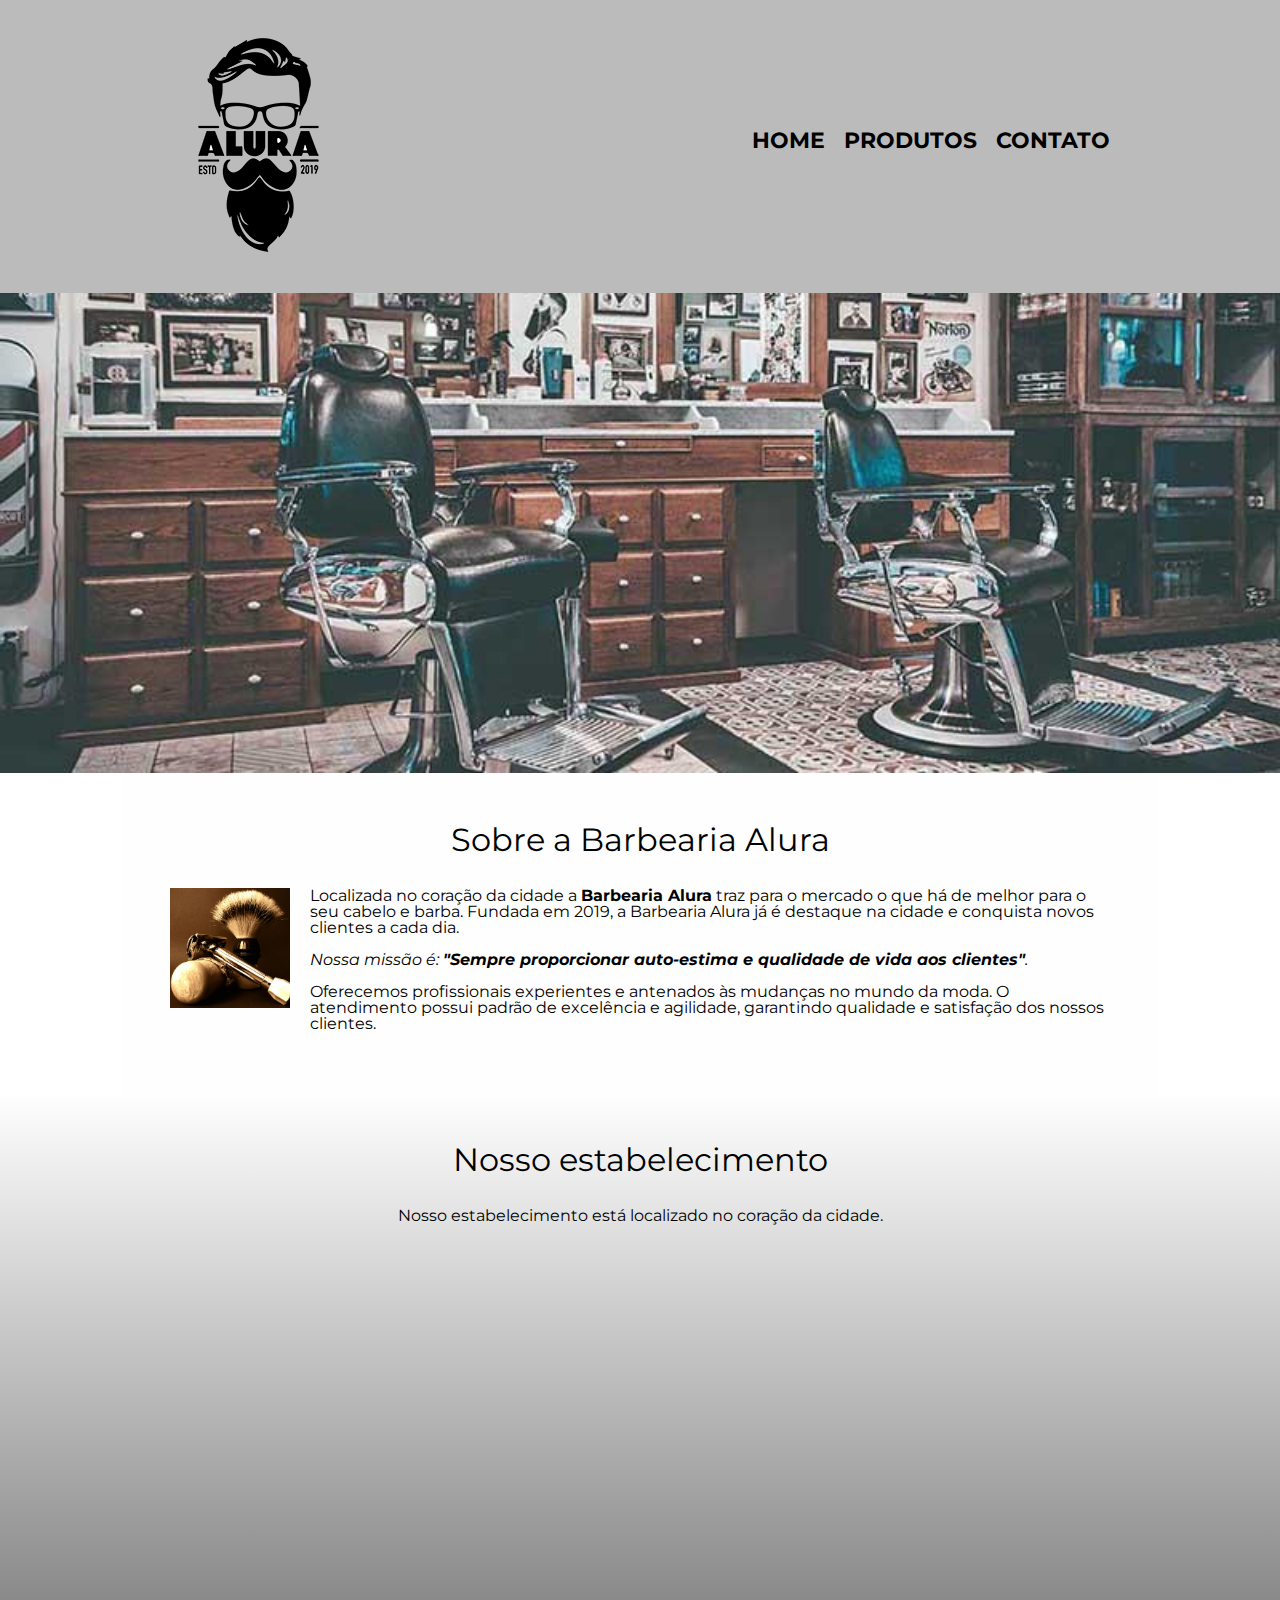
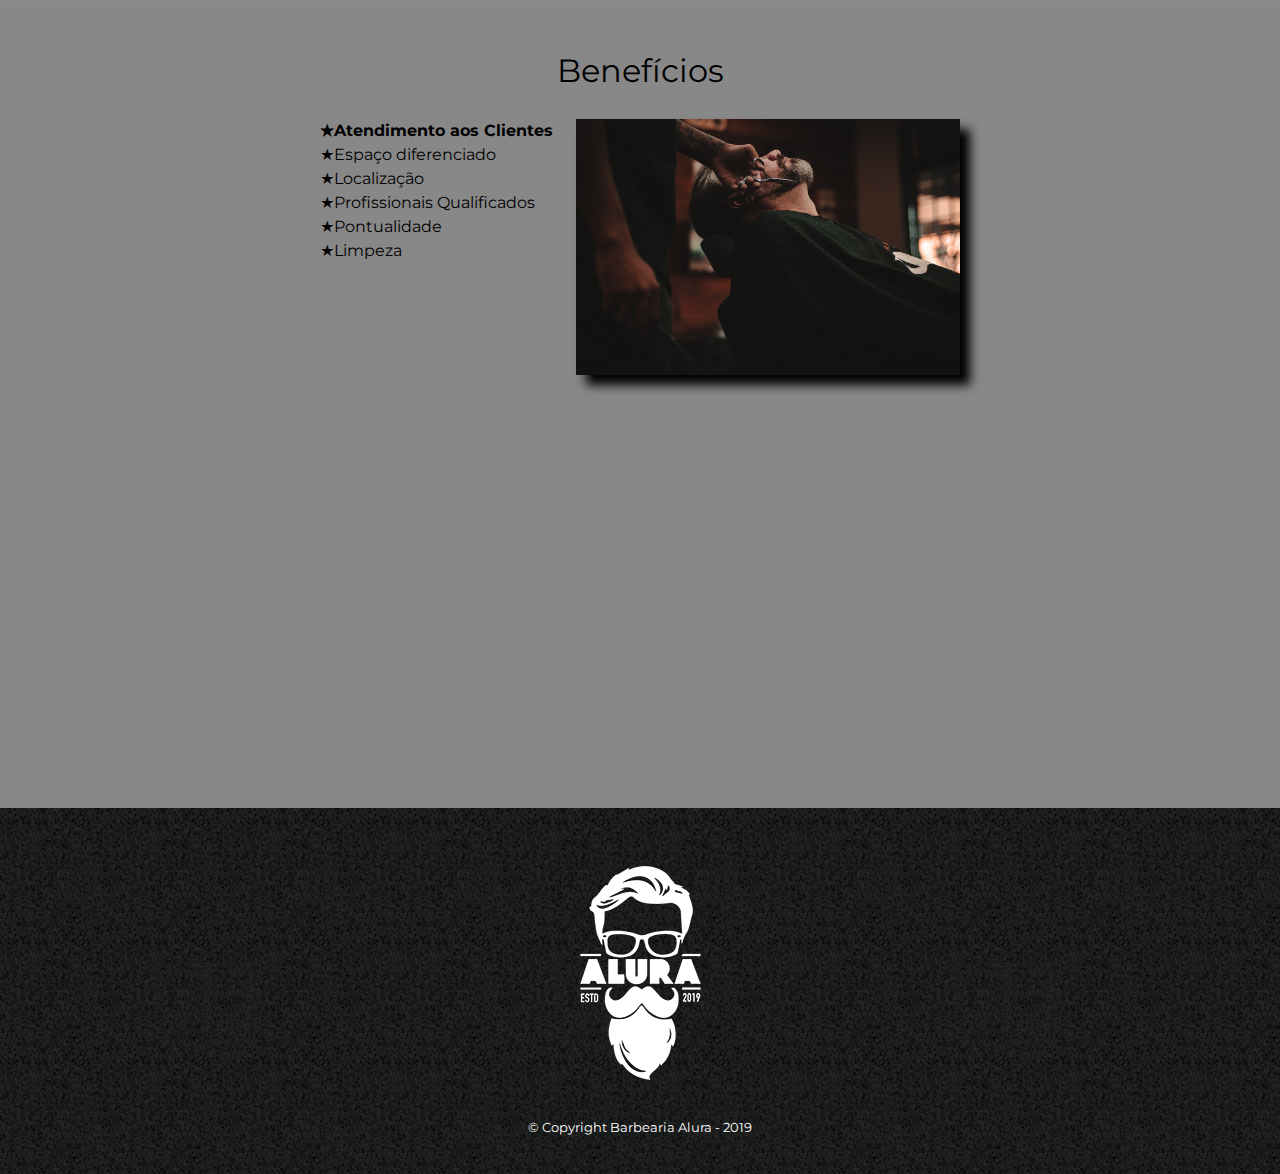
<file: index.html>
<!DOCTYPE html>
<html lang="pt-br">
	<head>
		<meta charset="UTF-8">
		<meta name="viewport" content="width=device-width">
		<title>Barbearia Alura</title>

		<link rel="stylesheet" href="reset.css">
		<link rel="stylesheet" href="style.css">
		<link href="https://fonts.googleapis.com/css?family=Montserrat&display=swap" rel="stylesheet">
	</head>

	<body>
		<header>
			<div class="caixa">
				<h1><img src="logo.png"></h1>

				<nav>
					<ul>
						<li><a href="index.html">Home</a></li>
						<li><a href="produtos.html">Produtos</a></li>
						<li><a href="contato.html">Contato</a></li>
					</ul>
				</nav>
			</div>
		</header>

		<img class="banner" src="banner.jpg">

		<main>
			<section class="principal">
				<h2 class="titulo-principal">Sobre a Barbearia Alura</h2>

				<img class="utensilios" src="utensilios.jpg" alt="Utensilios de um barbeiro.">
		 
				<p>Localizada no coração da cidade a <strong>Barbearia Alura</strong> traz para o mercado o que há de melhor para o seu cabelo e barba. Fundada em 2019, a Barbearia Alura já é destaque na cidade e conquista novos clientes a cada dia.</p>

				<p id="missao"><em>Nossa missão é: <strong>"Sempre proporcionar auto-estima e qualidade de vida aos clientes"</strong>.</em></p>

				<p>Oferecemos profissionais experientes e antenados às mudanças no mundo da moda. O atendimento possui padrão de excelência e agilidade, garantindo qualidade e satisfação dos nossos clientes.</p>
			</section>

			<section class="mapa">
				<h3 class="titulo-principal">Nosso estabelecimento</h3>
				<p>Nosso estabelecimento está localizado no coração da cidade.</p>

				<div class="mapa-conteudo"> 
					<iframe src="https://www.google.com/maps/embed?pb=!1m18!1m12!1m3!1d3656.4483278365396!2d-46.63466568562861!3d-23.588249068469487!2m3!1f0!2f0!3f0!3m2!1i1024!2i768!4f13.1!3m3!1m2!1s0x94ce5a2b2ed7f3a1%3A0xab35da2f5ca62674!2sCaelum!5e0!3m2!1spt-BR!2sbr!4v1568814489656!5m2!1spt-BR!2sbr" width="100%" height="300" frameborder="0" style="border:0;" allowfullscreen=""></iframe>
				</div>
			</section>

			<section class="beneficios">
				<h3 class="titulo-principal">Benefícios</h3>
				
				<div class="conteudo-beneficios">
					<ul class="lista-beneficios">
						<li class="itens">Atendimento aos Clientes</li>
						<li class="itens">Espaço diferenciado</li>
						<li class="itens">Localização</li>
						<li class="itens">Profissionais Qualificados</li>
						<li class="itens">Pontualidade</li>
						<li class="itens">Limpeza</li>
					</ul><img src="beneficios.jpg" class="imagembeneficios">	
				</div>
				
				<div class="video">
					<iframe width="100%" height="315" src="https://www.youtube.com/embed/wcVVXUV0YUY" frameborder="0" allow="accelerometer; autoplay; encrypted-media; gyroscope; picture-in-picture" allowfullscreen></iframe>
				</div>
			</section>
		</main>

		<footer>
			<img src="logo-branco.png">
			<p class="copyright">&copy; Copyright Barbearia Alura - 2019</p>
		</footer>
	</body>
</html>
</file>
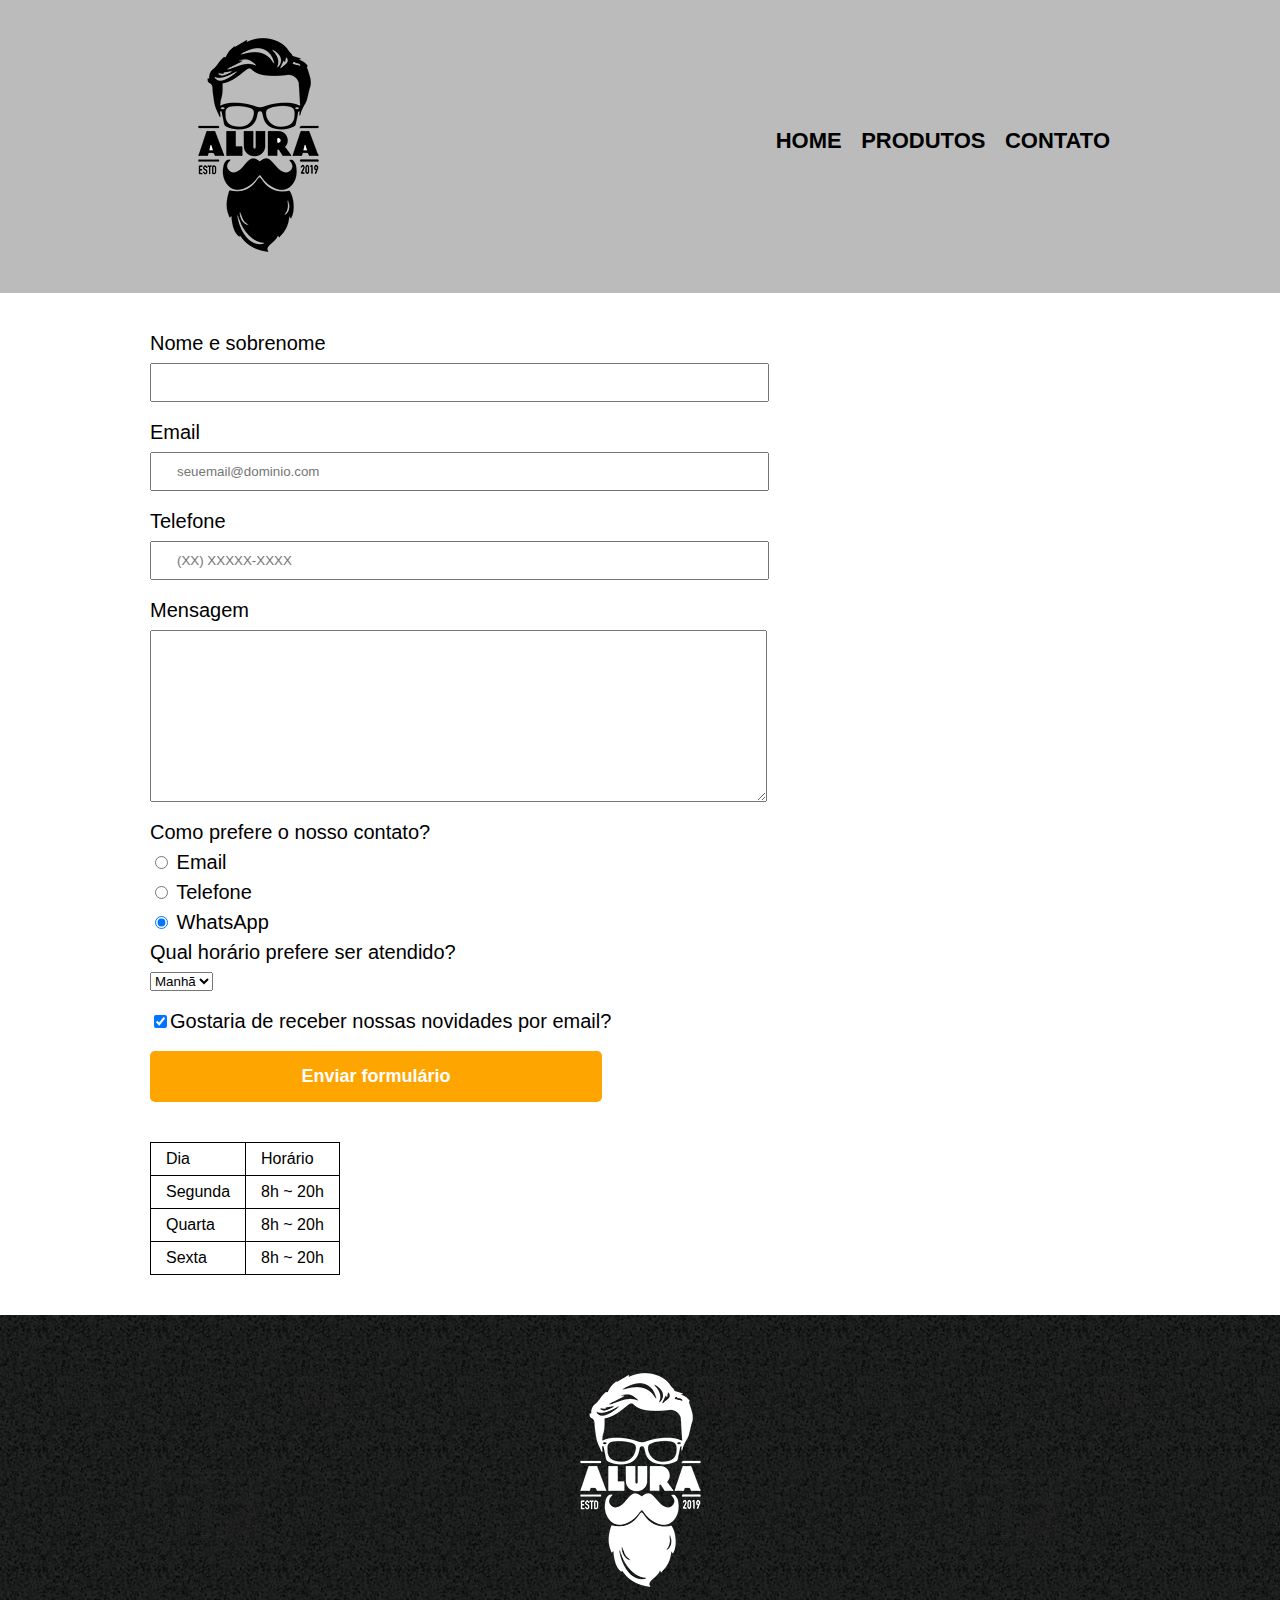
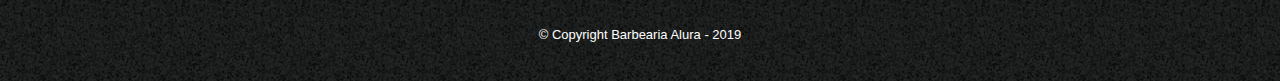
<file: contato.html>
<!DOCTYPE html>
<html>
	<head>
		<meta charset="UTF-8">
		<title>Contato - Barbearia Alura</title>

		<link rel="stylesheet" href="reset.css">
		<link rel="stylesheet" href="style.css">
	</head>
	<body>
		<header>
			<div class="caixa">
				<h1><img src="logo.png" alt="Logo da Barbearia Alura"></h1>

				<nav>
					<ul>
						<li><a href="index.html">Home</a></li>
						<li><a href="produtos.html">Produtos</a></li>
						<li><a href="contato.html">Contato</a></li>
					</ul>
				</nav>
			</div>
		</header>

		<main>
			<form class="formulario">
				<label for="nomesobrenome">Nome e sobrenome</label>
				<input type="text" id="nomesobrenome" class="input-padrao" required>

				<label for="email">Email</label>
				<input type="email" id="email" class="input-padrao" required placeholder="seuemail@dominio.com">

				<label for="telefone">Telefone</label>
				<input type="tel" id="telefone" class="input-padrao" required placeholder="(XX) XXXXX-XXXX">

				<label for="mensagem">Mensagem</label>
				<textarea cols="70" rows="10" id="mensagem" class="input-padrao" required></textarea>

				<fieldset>
					<legend>Como prefere o nosso contato?</legend>
					<label for="radio-email"><input type="radio" name="contato" value="email" id="radio-email"> Email</label>
					
					<label for="radio-telefone"><input type="radio" name="contato" value="telefone" id="radio-telefone"> Telefone</label>
					
					<label for="radio-whatsapp"><input type="radio" name="contato" value="whatsapp" id="radio-whatsapp" checked> WhatsApp</label>
				</fieldset>

				<fieldset>
					<legend>Qual horário prefere ser atendido?</legend>
					<select>
						<option>Manhã</option>
						<option>Tarde</option>
						<option>Noite</option>
					</select>
				</fieldset>

				<label class="checkbox"><input type="checkbox" checked>Gostaria de receber nossas novidades por email?</label>

				<input type="submit" value="Enviar formulário" class="enviar">
			</form>

			<table class="tabela">
				<tr>
					<td>Dia</td>
					<td>Horário</td>
				</tr>
				<tr>
					<td>Segunda</td>
					<td>8h ~ 20h</td>
				</tr>
				<tr>
					<td>Quarta</td>
					<td>8h ~ 20h</td>
				</tr>
				<tr>
					<td>Sexta</td>
					<td>8h ~ 20h</td>
				</tr>
			</table>
		</main>

		<footer>
			<img src="logo-branco.png" alt="Logo da Barbearia Alura">
			<p class="copyright">&copy; Copyright Barbearia Alura - 2019</p>
		</footer>
	</body>
</html>
</file>
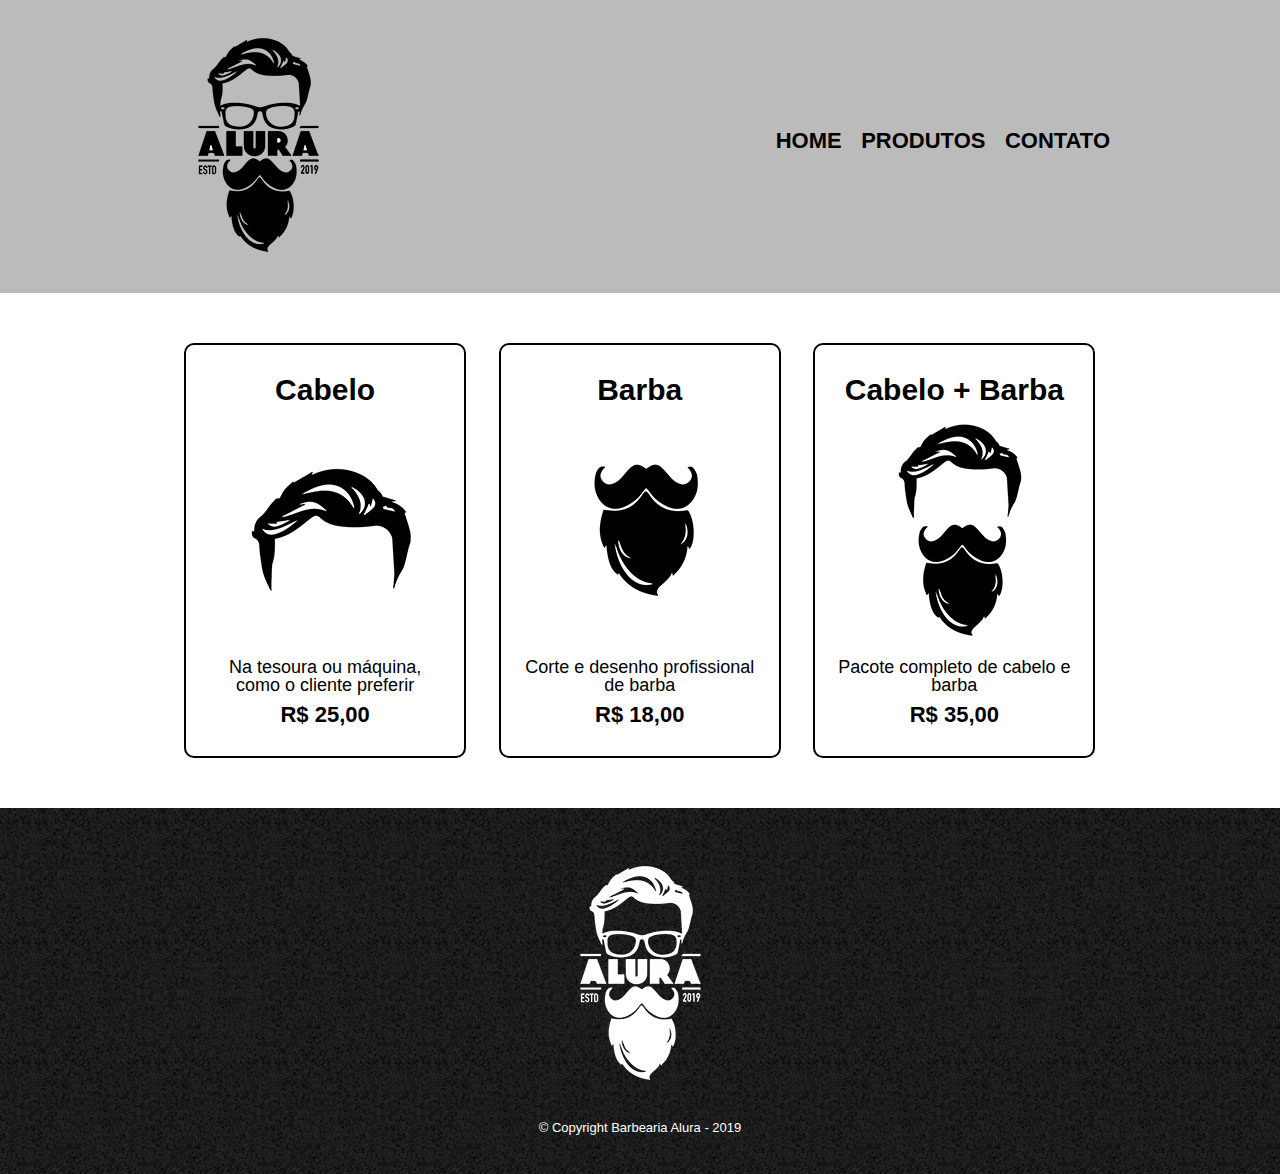
<file: produtos.html>
<!DOCTYPE html>
<html>
	<head>
		<meta charset="UTF-8">
		<title>Produtos - Barbearia Alura</title>

		<link rel="stylesheet" href="reset.css">
		<link rel="stylesheet" href="style.css">
	</head>
	<body>
		<header>
			<div class="caixa">
				<h1><img src="logo.png"></h1>

				<nav>
					<ul>
						<li><a href="index.html">Home</a></li>
						<li><a href="produtos.html">Produtos</a></li>
						<li><a href="contato.html">Contato</a></li>
					</ul>
				</nav>
			</div>
		</header>

		<main>
			<ul class="produtos">
				<li>
					<h2>Cabelo</h2>
					<img src="cabelo.jpg">
					<p class="produto-descricao">Na tesoura ou máquina, como o cliente preferir</p>
					<p class="produto-preco">R$ 25,00</p>
				</li>
				<li>
					<h2>Barba</h2>
					<img src="barba.jpg">
					<p class="produto-descricao">Corte e desenho profissional de barba</p>
					<p class="produto-preco">R$ 18,00</p>
				</li>
				<li>
					<h2>Cabelo + Barba</h2>
					<img src="cabelo+barba.jpg">
					<p class="produto-descricao">Pacote completo de cabelo e barba</p>
					<p class="produto-preco">R$ 35,00</p>
				</li>
			</ul>
		</main>

		<footer>
			<img src="logo-branco.png">
			<p class="copyright">&copy; Copyright Barbearia Alura - 2019</p>
		</footer>
	</body>
</html>
</file>
<file: style.css>
body {
	font-family: 'Montserrat', sans-serif;
}

header {
	background: #BBBBBB;
	padding: 20px 0;
}

.caixa {
	position: relative;
	width: 940px;
	margin: 0 auto;
}

nav {
	position: absolute;
	top: 110px;
	right: 0;
}

nav li {
	display: inline;
	margin: 0 0 0 15px;
}

nav a {
	text-transform: uppercase;
	color: #000000;
	font-weight: bold;
	font-size: 22px;
	text-decoration: none;
}

nav a:hover {
	color: #C78C19;
	text-decoration: underline;
}

.produtos {
	width: 940px;
	margin: 0 auto;
	padding: 50px 0;
}

.produtos li {
	display: inline-block;
	text-align: center;
	width: 30%;
	vertical-align: top;
	margin: 0 1.5%;
	padding: 30px 20px;
	box-sizing: border-box;
	border: 2px solid #000000;
	border-radius: 10px;
}

.produtos li:hover {
	border-color: #C78C19;
}

.produtos li:active {
	border-color: #088C19;	
}

.produtos li:hover h2 {
	font-size: 34px;
}

.produtos h2 {
	font-size: 30px;
	font-weight: bold;
}

.produto-descricao {
	font-size: 18px;
}

.produto-preco {
	font-size: 22px;
	font-weight: bold;
	margin-top: 10px;
}

footer {
	text-align: center;
	background: url("bg.jpg");
	padding: 40px 0;
}

.copyright {
	color: #FFFFFF;
	font-size: 13px;
	margin: 20px 0 0;
}

main {
	
}

form {
	margin: 40px 0;
}

form label, form legend {
	display:block;
	font-size: 20px;
	margin: 0 0 10px;
}

.input-padrao {
	display: block;
	margin: 0 0 20px;
	padding: 10px 25px;
	width: 50%;
}

.checkbox {
	margin: 20px 0;
}

.enviar {
	width:40%;
	padding: 15px 0;
	background: orange;
	color: white;
	font-weight: bold;
	font-size: 18px;
	border: none;
	border-radius: 5px;
	transition: 1s all;
	cursor: pointer;
}

.enviar:hover {
	background: darkorange;
	transform: scale(1.2);
}

table {
	margin: 20px 0 40px;
}

thead {
	background: #555555;
	color: white;
	font-weight: bold;
}

td, th {
	border: 1px solid #000000;
	padding: 8px 15px;
}


.tabela, .formulario{
	margin-left: 150px;
}


/* css da página inicial */
.banner {
	width:100%;
}

.principal{
	padding: 3em;
	background: #FEFEFE;
	width: 940px;
	margin: 0 auto;
}
/*pseuda classe seleciona primeira letra first-letter {
    font-weight: bold;
}
*/
.titulo-principal {
	text-align: center;
	font-size: 2em;
	margin: 0 0 1em;
	clear: left;
	/*color: rgba(0,0,0,0.3); para adicionar uma opacidade ao textos*/
	/*text-shadow: 2px 2px #FF0000; para adicionar sombras em textos*/
}

.principal p {
	margin: 0 0 1em;
}

.principal strong {
	font-weight: bold;
}

.principal em {
	font-style: italic;
}

.utensilios {
	width: 120px;
	float: left;
	margin: 0 20px 20px 0;
}

.imagembeneficios {
	width: 60%;
	opacity: 1;
	transition: 400ms;
	box-shadow: 10px 10px 10px #000000;

}

.imagembeneficios:hover {
	opacity: 0.3;
}

.mapa {
	padding: 3em 0;
	background: linear-gradient(#FEFEFE, #888888);

}

.mapa-conteudo{
	width: 940px;
	margin: 0 auto;
}

.mapa p {
	margin: 0 0 2em;
	text-align: center;
}
.beneficios{
	padding: 3em 0;
	background: #888888;
	/*box-shadow: inset 0 0 30px #FF0000; Adiciona sombra intena*/
}

.conteudo-beneficios{
	width: 640px;
    margin: 0 auto;
}

.lista-beneficios{
	width: 40%;
	display: inline-block;
	vertical-align: top;

}
.itens{
	line-height: 1.5;
}

/*nth-child() escolhe um ou mais tabela*/
.itens:first-child{
	font-weight: bold;
}

.itens:before{
	content: "★";
}

.video {
	width: 560px;
	margin: 2em auto;
}


/*@media screen and (max-width: 480px) { 
    .caixa, .principal, .conteudo-beneficios, .mapa-conteudo, .video {
        width: auto;
    }
}
h1 {
    text-align: center;
}

nav {
    position:static;
}

.lista-beneficios, imagem-beneficios {
    width: 100%
}*/


/*
	Seleciona filhos direto do main
 main > p {
    background: red; 
}

Neste caso, usamos img como elemento âncora e para o primeiro irmão usamos o sinal de "+"
img + p { 
    background: blue;

Para selecionar todos os parágrafos localizados depois de uma imagem usamos o seletor ~
 img ~ p {
    background: yellow
} 

Se quisermos excluir todos os parágrafos que não compõe missao, escreveremos:
.principal p:not(#missao) {
    background: orange;
}
*/
</file>
